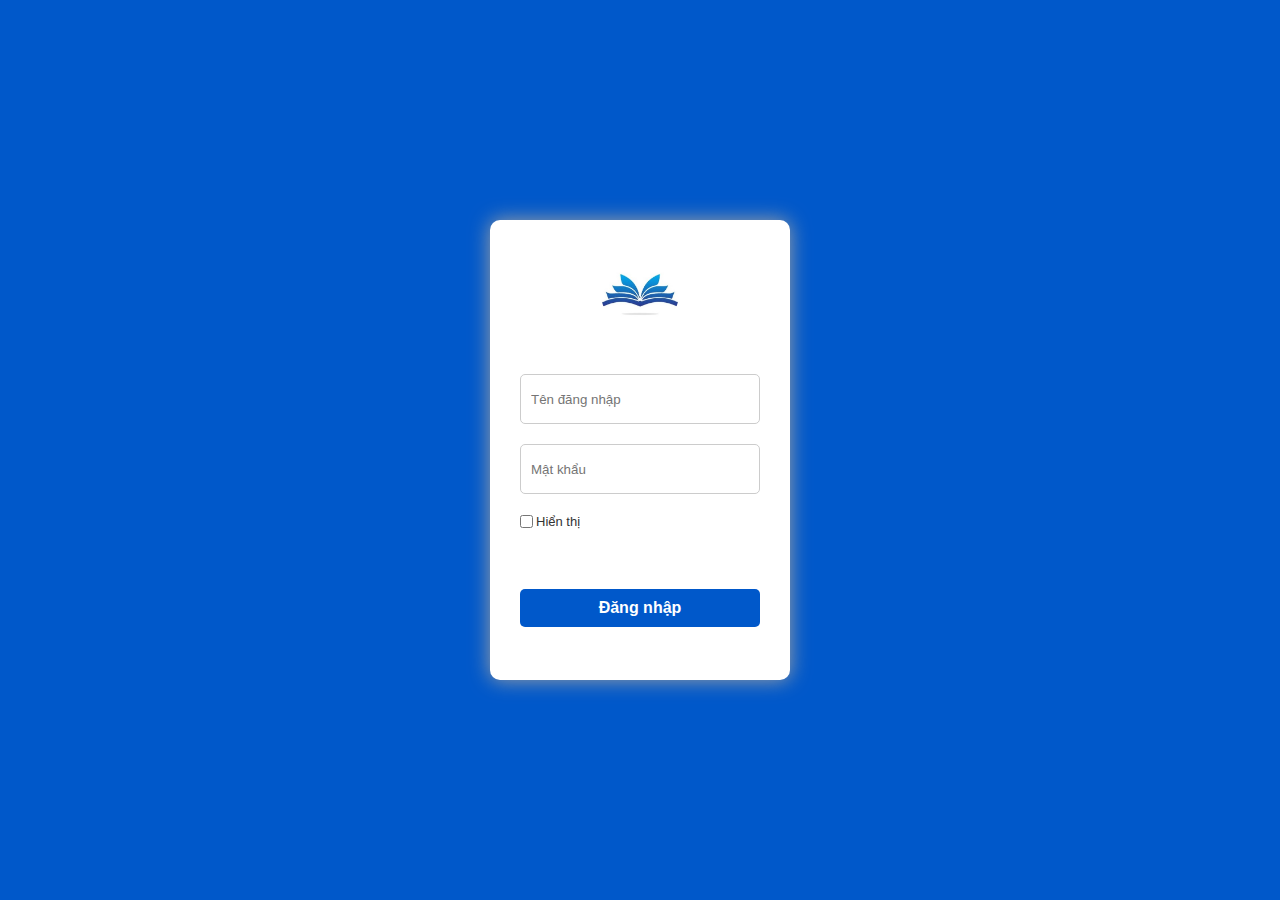
<file: index.html>
<!DOCTYPE html>
<html lang="en">
<head>
  <meta charset="UTF-8">
  <meta name="viewport" content="width=device-width, initial-scale=1.0">
  <title>Trang đăng nhập</title>
  <link rel="shortcut icon" href="../Images/logo.jpg" type="image/x-icon">
  <link rel="stylesheet" href="./Hoàng Phú Dũng(Trang Đăng Nhập)/Login.css">
</head>
<body>
  <div class="login-container">
    <div class="login-box">
      <div class="logo">
        <img src="../Images/logo.jpg" alt="My library">
      </div>
      <form id="loginForm" onsubmit="return submitLogin()">
        <input type="text" id="username" name="username" placeholder="Tên đăng nhập" required>
        <input type="password" id="password" name="password" placeholder="Mật khẩu" required>
        <div class="show-password">
          <input type="checkbox" name="show-pw" id="show-pw">
          <label for="show-pw">Hiển thị</label>
        </div>
        <button type="submit"><span>Đăng nhập</span></button>
      </form>
    </div>
  </div>
  <script src="./Hoàng Phú Dũng(Trang Đăng Nhập)/Login.js"></script>
</body>
</html>
</file>
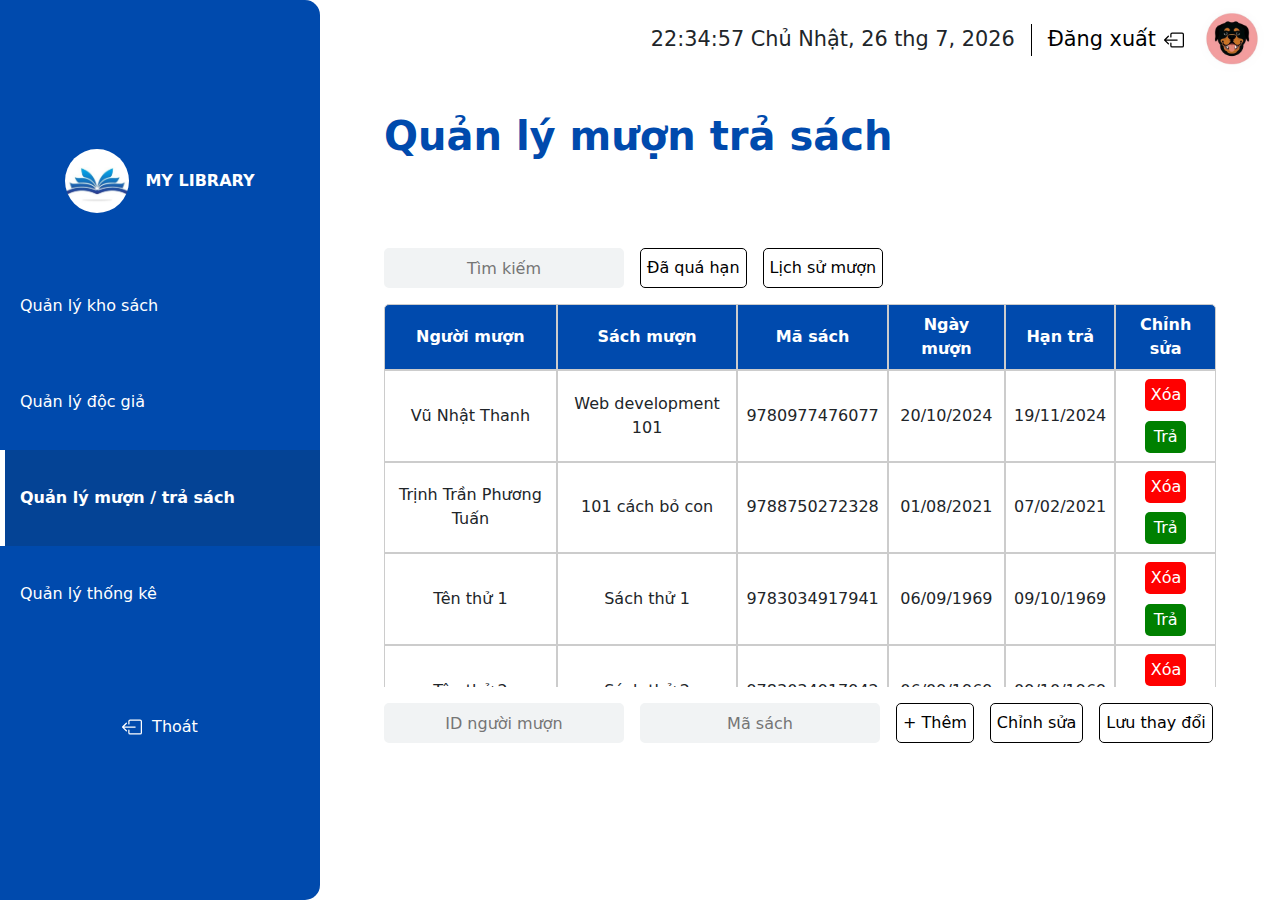
<file: Vũ Nhật Thanh(Quản lý mượn trả)/MuonTra.html>
<!DOCTYPE html>
<html lang="en">
<head>
    <meta charset="UTF-8">
    <meta name="viewport" content="width=device-width, initial-scale=1.0, maximum-scale=1.0, user-scalable=0">
    <meta http-equiv='cache-control' content='no-cache'>
    <meta http-equiv='expires' content='0'>
    <meta http-equiv='pragma' content='no-cache'>
    <link rel="stylesheet" href="./CSS/layout.css">
    <link rel="stylesheet" href="./CSS/muonsach.css">
    <link href="https://cdn.jsdelivr.net/npm/bootstrap@5.3.3/dist/css/bootstrap.min.css" rel="stylesheet" integrity="sha384-QWTKZyjpPEjISv5WaRU9OFeRpok6YctnYmDr5pNlyT2bRjXh0JMhjY6hW+ALEwIH" crossorigin="anonymous">
    <link rel='stylesheet' href='https://cdnjs.cloudflare.com/ajax/libs/font-awesome/5.11.2/css/all.min.css'>
    <title>Quản lý kho sách</title>
</head>
<body>  
    <div id="sidebar"> 
        <div class="logo">
            <img src="../Images/logo.jpg" alt="Library logo"/>
            <p>MY LIBRARY</p>
        </div>   
        <ul>
            <li><a href="../Đỗ Văn Đức(Quản lý kho sách)/KhoSach.html" class="quan-ly-kho-sach">Quản lý kho sách
            </a></li>
            <li><a href="../Phan Cao Huy(Quản lý độc giả)/DocGia.html" class="quan-ly-doc-gia">Quản lý độc giả
            </a></li>
            <li><a href="#" class="quan-ly-muon-tra" id="current-page">Quản lý mượn / trả sách
            </a></li>
            <li><a href="../Đỗ Văn Đức(Quản lí thống kê)/ThongKe.html" class="quan-ly-thong-ke">Quản lý thống kê
            </a></li>
        </ul>
        <div class="exit">
            <a href="">
                <i class="bi bi-box-arrow-left"></i>
                <svg xmlns="http://www.w3.org/2000/svg" width="20" height="20" fill="currentColor" class="bi bi-box-arrow-left" viewBox="0 0 16 16">
                    <path fill-rule="evenodd" d="M6 12.5a.5.5 0 0 0 .5.5h8a.5.5 0 0 0 .5-.5v-9a.5.5 0 0 0-.5-.5h-8a.5.5 0 0 0-.5.5v2a.5.5 0 0 1-1 0v-2A1.5 1.5 0 0 1 6.5 2h8A1.5 1.5 0 0 1 16 3.5v9a1.5 1.5 0 0 1-1.5 1.5h-8A1.5 1.5 0 0 1 5 12.5v-2a.5.5 0 0 1 1 0z"/>
                    <path fill-rule="evenodd" d="M.146 8.354a.5.5 0 0 1 0-.708l3-3a.5.5 0 1 1 .708.708L1.707 7.5H10.5a.5.5 0 0 1 0 1H1.707l2.147 2.146a.5.5 0 0 1-.708.708z"/>
                </svg>
                <p>Thoát</p>
            </a>
        </div>
    </div>  
    <main>       
        <div class="header">
            <button type="button" class="toggleButton" onclick="toggleMenu()">
                <i class="bi bi-list"></i>
                <svg xmlns="http://www.w3.org/2000/svg" width="30" height="30" fill="currentColor" class="bi bi-list" viewBox="0 0 16 16">
                    <path fill-rule="evenodd" d="M2.5 12a.5.5 0 0 1 .5-.5h10a.5.5 0 0 1 0 1H3a.5.5 0 0 1-.5-.5m0-4a.5.5 0 0 1 .5-.5h10a.5.5 0 0 1 0 1H3a.5.5 0 0 1-.5-.5m0-4a.5.5 0 0 1 .5-.5h10a.5.5 0 0 1 0 1H3a.5.5 0 0 1-.5-.5"/>
                </svg>
            </button>
            <div class="time">
                <p id="time"></p>
            </div>
            <div class="log-out">
                <a href="../index.html">Đăng xuất
                    <i class="bi bi-box-arrow-left"></i>
                    <svg xmlns="http://www.w3.org/2000/svg" width="20" height="20" fill="currentColor" class="bi bi-box-arrow-left" viewBox="0 0 16 16">
                        <path fill-rule="evenodd" d="M6 12.5a.5.5 0 0 0 .5.5h8a.5.5 0 0 0 .5-.5v-9a.5.5 0 0 0-.5-.5h-8a.5.5 0 0 0-.5.5v2a.5.5 0 0 1-1 0v-2A1.5 1.5 0 0 1 6.5 2h8A1.5 1.5 0 0 1 16 3.5v9a1.5 1.5 0 0 1-1.5 1.5h-8A1.5 1.5 0 0 1 5 12.5v-2a.5.5 0 0 1 1 0z"/>
                        <path fill-rule="evenodd" d="M.146 8.354a.5.5 0 0 1 0-.708l3-3a.5.5 0 1 1 .708.708L1.707 7.5H10.5a.5.5 0 0 1 0 1H1.707l2.147 2.146a.5.5 0 0 1-.708.708z"/>
                    </svg>   
                </a>
            </div>
            <img src="../Images/avatar.jpg" alt="Avatar">
        </div> 
        <div class="content">
            <h1>Quản lý mượn trả sách</h1>
            <div class="table-group">
                <div class="table-interactions">
                    <input type="text" id="searchBar" placeholder="Tìm kiếm">
                    <button class="toggleable-button">Đã quá hạn</button>
                    <button>Lịch sử mượn</button>
                </div>
                <div class="table-container">
                    <table>
                        <thead>
                            <tr>
                                <th>Người mượn</th>
                                <th>Sách mượn</th>
                                <th>Mã sách</th>
                                <th>Ngày mượn</th>
                                <th>Hạn trả</th>
                                <th>Chỉnh sửa</th>
                            </tr>
                        </thead>
                        <tbody id="bookTable">
                            <tr>
                                <td>Vũ Nhật Thanh</td>
                                <td>Web development 101</td>
                                <td>9780977476077</td>
                                <td>20/10/2024</td>
                                <td>19/11/2024</td>
                                <td class="edit-cell">
                                    <button class="delete-button">Xóa</button>
                                    <button class="return-button">Trả</button>
                                </td>                                
                            </tr>
                            <tr>
                                <td>Trịnh Trần Phương Tuấn</td>
                                <td>101 cách bỏ con</td>
                                <td>9788750272328</td>
                                <td>01/08/2021</td>
                                <td>07/02/2021</td>
                                <td class="edit-cell">
                                    <button class="delete-button">Xóa</button>
                                    <button class="return-button">Trả</button>
                                </td>   
                            </tr>
                            <tr>
                                <td>Tên thử 1</td>
                                <td>Sách thử 1</td>
                                <td>9783034917941</td>
                                <td>06/09/1969</td>
                                <td>09/10/1969</td>
                                <td class="edit-cell">
                                    <button class="delete-button">Xóa</button>
                                    <button class="return-button">Trả</button>
                                </td>   
                            </tr>
                            <tr>
                                <td>Tên thử 2</td>
                                <td>Sách thử 2</td>
                                <td>9783034917942</td>
                                <td>06/09/1969</td>
                                <td>09/10/1969</td>
                                <td class="edit-cell">
                                    <button class="delete-button">Xóa</button>
                                    <button class="return-button">Trả</button>
                                </td>   
                            </tr>
                            <tr>
                                <td>Tên thử 3</td>
                                <td>Sách thử 3</td>
                                <td>9783034917943</td>
                                <td>06/09/1969</td>
                                <td>09/10/1969</td>
                                <td class="edit-cell">
                                    <button class="delete-button">Xóa</button>
                                    <button class="return-button">Trả</button>
                                </td>   
                            </tr>
                            <tr>
                                <td>Tên thử 4</td>
                                <td>Sách thử 4</td>
                                <td>9783034917944</td>
                                <td>06/09/1969</td>
                                <td>09/10/1969</td>
                                <td class="edit-cell">
                                    <button class="delete-button">Xóa</button>
                                    <button class="return-button">Trả</button>
                                </td>   
                            </tr>
                            <tr>
                                <td>Tên thử 5</td>
                                <td>Sách thử 5</td>
                                <td>9783034917945</td>
                                <td>06/09/1969</td>
                                <td>09/10/1969</td>
                                <td class="edit-cell">
                                    <button class="delete-button">Xóa</button>
                                    <button class="return-button">Trả</button>
                                </td>   
                            </tr>
                            <tr>
                                <td>Tên thử 6</td>
                                <td>Sách thử 6</td>
                                <td>9783034917946</td>
                                <td>06/09/1969</td>
                                <td>09/10/1969</td>
                                <td class="edit-cell">
                                    <button class="delete-button">Xóa</button>
                                    <button class="return-button">Trả</button>
                                </td>   
                            </tr>
                            <tr>
                                <td>Tên thử 7</td>
                                <td>Sách thử 7</td>
                                <td>9783034917947</td>
                                <td>06/09/1969</td>
                                <td>09/10/1969</td>
                                <td class="edit-cell">
                                    <button class="delete-button">Xóa</button>
                                    <button class="return-button">Trả</button>
                                </td>   
                            </tr>
                        </tbody>
                    </table>
                </div>
                <div class="table-interactions">
                    <input type="text" placeholder="ID người mượn">
                    <input type="text" placeholder="Mã sách">
                    <button>+ Thêm</button>
                    <button id="edit-button" class="toggleable-button">Chỉnh sửa</button>
                    <button id="save-button">Lưu thay đổi</button>
                </div>
            </div>
        </div>
    </main>
    <div class="overlay">
    </div>
    <script src="./JavaScript/layout.js"></script>
    <script src="./JavaScript/muonsach.js"></script>
</body>
</html>
</file>
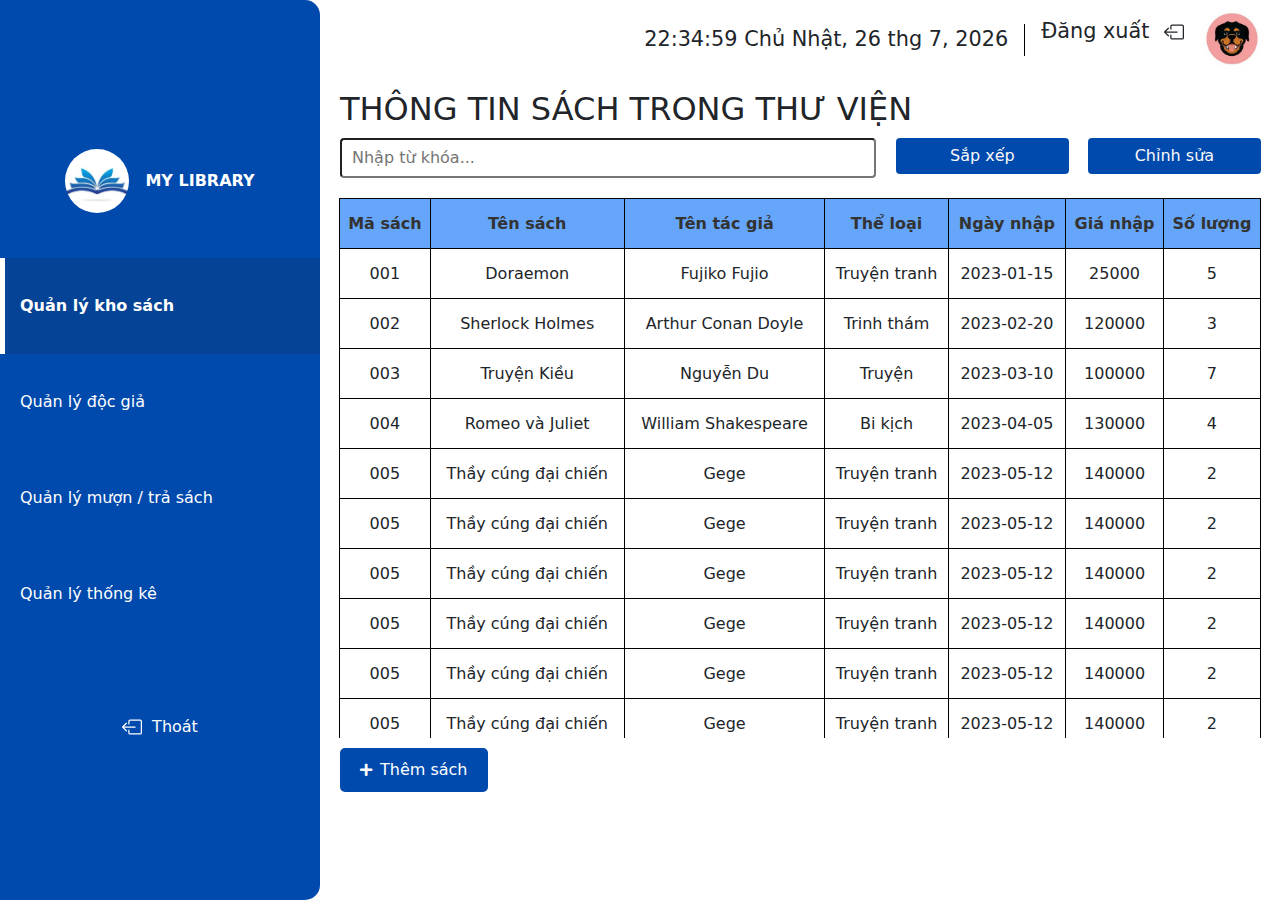
<file: Đỗ Văn Đức(Quản lý kho sách)/KhoSach.html>
<!DOCTYPE html>
<html lang="en">
    <head>
        <meta charset="UTF-8">
        <meta name="viewport" content="width=device-width, initial-scale=1.0">
        <link rel="stylesheet" href="./CSS/layout.css">
        <link rel="stylesheet" href="./CSS/search.css">
        <link rel="stylesheet" href="./CSS/sort.css">
        <link rel="stylesheet" href="./CSS/edit-mode.css">
        <link rel="stylesheet" href="./CSS/table.css">
        <link rel="stylesheet" href="./CSS/addbook.css">
        <link rel="stylesheet" href="./CSS/style.css">
        <link rel="shortcut icon" href="../Images/logo.jpg" type="image/x-icon">
        <link href="https://cdn.jsdelivr.net/npm/bootstrap@5.3.3/dist/css/bootstrap.min.css" rel="stylesheet" integrity="sha384-QWTKZyjpPEjISv5WaRU9OFeRpok6YctnYmDr5pNlyT2bRjXh0JMhjY6hW+ALEwIH" crossorigin="anonymous">
        <link rel='stylesheet' href='https://cdnjs.cloudflare.com/ajax/libs/font-awesome/5.11.2/css/all.min.css'>
        <title>Quản lý kho sách</title>
    </head>
<body>  
    <div id="sidebar"> 
        <div class="logo">
            <img src="../Images/logo.jpg" alt="Library logo"/>
            <p>MY LIBRARY</p>
        </div>   
        <ul>
            <li><a href="#" class="quan-ly-kho-sach" id="current-page">Quản lý kho sách
            </a></li>
            <li><a href="../Phan Cao Huy(Quản lý độc giả)/DocGia.html" class="quan-ly-doc-gia">Quản lý độc giả
            </a></li>
            <li><a href="../Vũ Nhật Thanh(Quản lý mượn trả)/MuonTra.html" class="quan-ly-muon-tra">Quản lý mượn / trả sách
            </a></li>
            <li><a href="../Đỗ Văn Đức(Quản lí thống kê)/ThongKe.html" class="quan-ly-thong-ke">Quản lý thống kê
            </a></li>
        </ul>
        <div class="exit">
            <a href="">
                <i class="bi bi-box-arrow-left"></i>
                <svg xmlns="http://www.w3.org/2000/svg" width="20" height="20" fill="currentColor" class="bi bi-box-arrow-left" viewBox="0 0 16 16">
                    <path fill-rule="evenodd" d="M6 12.5a.5.5 0 0 0 .5.5h8a.5.5 0 0 0 .5-.5v-9a.5.5 0 0 0-.5-.5h-8a.5.5 0 0 0-.5.5v2a.5.5 0 0 1-1 0v-2A1.5 1.5 0 0 1 6.5 2h8A1.5 1.5 0 0 1 16 3.5v9a1.5 1.5 0 0 1-1.5 1.5h-8A1.5 1.5 0 0 1 5 12.5v-2a.5.5 0 0 1 1 0z"/>
                    <path fill-rule="evenodd" d="M.146 8.354a.5.5 0 0 1 0-.708l3-3a.5.5 0 1 1 .708.708L1.707 7.5H10.5a.5.5 0 0 1 0 1H1.707l2.147 2.146a.5.5 0 0 1-.708.708z"/>
                </svg>
                <p>Thoát</p>
            </a>
        </div>
    </div> 
    <main>       
        <div class="header">
            <button type="button" class="toggleButton" onclick="toggleMenu()">
                <i class="bi bi-list"></i>
                <svg xmlns="http://www.w3.org/2000/svg" width="30" height="30" fill="currentColor" class="bi bi-list" viewBox="0 0 16 16">
                    <path fill-rule="evenodd" d="M2.5 12a.5.5 0 0 1 .5-.5h10a.5.5 0 0 1 0 1H3a.5.5 0 0 1-.5-.5m0-4a.5.5 0 0 1 .5-.5h10a.5.5 0 0 1 0 1H3a.5.5 0 0 1-.5-.5m0-4a.5.5 0 0 1 .5-.5h10a.5.5 0 0 1 0 1H3a.5.5 0 0 1-.5-.5"/>
                </svg>
            </button>
            <div class="time">
                <p id="time"></p>
            </div>
            <div class="log-out" id="log-out" onclick="Logout()">
                <p>Đăng xuất
                    <i class="bi bi-box-arrow-left"></i>
                    <svg xmlns="http://www.w3.org/2000/svg" width="20" height="20" fill="currentColor" class="bi bi-box-arrow-left" viewBox="0 0 16 16">
                        <path fill-rule="evenodd" d="M6 12.5a.5.5 0 0 0 .5.5h8a.5.5 0 0 0 .5-.5v-9a.5.5 0 0 0-.5-.5h-8a.5.5 0 0 0-.5.5v2a.5.5 0 0 1-1 0v-2A1.5 1.5 0 0 1 6.5 2h8A1.5 1.5 0 0 1 16 3.5v9a1.5 1.5 0 0 1-1.5 1.5h-8A1.5 1.5 0 0 1 5 12.5v-2a.5.5 0 0 1 1 0z"/>
                        <path fill-rule="evenodd" d="M.146 8.354a.5.5 0 0 1 0-.708l3-3a.5.5 0 1 1 .708.708L1.707 7.5H10.5a.5.5 0 0 1 0 1H1.707l2.147 2.146a.5.5 0 0 1-.708.708z"/>
                    </svg>
                </p>
            </div>
            <img src="../Images/avatar.jpg" alt="Avatar">
        </div> 
        <div class="content">
            <div class="heading">
                <h2>THÔNG TIN SÁCH TRONG THƯ VIỆN</h2>
            </div>
                <div class="funcContainer">
                    <div class="search-bar">
                        <input class="cols-12 search-input" id="searchBar" type="text" placeholder="Nhập từ khóa...">
                    </div>
                    <div class="sort-bar">
                        <button class="cols-12 sort-btn">Sắp xếp</button>
                        <div class=" cols-12 sort-bar-content">
                            <ul class="">
                                <li class="">
                                    <button class="button1">Theo số lượng giảm dần</button>
                                </li>
                                <li class="">
                                    <button class="button2">Theo số lượng giảm dần</button>
                                </li>
                                <li class="">
                                    <button class="button3">Theo tên sách (A-Z)</button>
                                </li>
                                <li class="">
                                    <button class="button4">Theo tên sách (Z-A)</button>
                                </li>
                            </ul>
                        </div>
                    </div>
                    <div class="edit-bar">
                        <button id="editModeBtn" class="editMode-btn">Chỉnh sửa</button>
                    </div>
                </div>
                <div class="table-container">
                    <table class="bookTable">
                        <thead>
                            <tr>
                                <th class="cols-title delete-column">Chỉnh sửa</th>
                                <th class="cols-title">Mã sách</th>
                                <th class="cols-title">Tên sách</th>
                                <th class="cols-title">Tên tác giả</th>
                                <th class="cols-title">Thể loại</th>
                                <th class="cols-title">Ngày nhập</th>
                                <th class="cols-title">Giá nhập</th>
                                <th class="cols-title">Số lượng</th> 
                            </tr>
                        </thead>
                        <tbody></tbody>
                    </table>
                </div>
                <div>  
                    <button id="toggleInputBtn" class="toggle-input-btn">
                        <i class="fas fa-plus"></i>Thêm sách
                    </button>
                </div>
                <div class="cols-1 input-group" style="display: none;">
                    <div class="heading">
                        <h2>THÊM SÁCH</h2>
                    </div>
                    <form class="input-group-child" id="addBookForm" novalidate>
                        <input class="cols-10" type="text" id="bookId" name="bookId" placeholder="Mã" 
                               pattern="^[A-Za-z0-9]{3,10}$" required
                               maxlength="10" 
                               oninput="this.value = this.value.replace(/[^A-Za-z0-9]/g, '').slice(0, 10)">
                        <div class="error-message" id="bookIdError"></div>
                    
                        <input class="cols-10" type="text" id="bookName" name="bookName" placeholder="Tên sách"
                               minlength="2" maxlength="100" required
                               oninput="this.value = this.value.slice(0, 100)">
                        <div class="error-message" id="bookNameError"></div>
                    
                        <input class="cols-10" type="text" id="author" name="author" placeholder="Tác giả"
                               minlength="2" maxlength="50" required
                               oninput="this.value = this.value.replace(/[^A-Za-zÀ-ỹ\s]/g, '').slice(0, 50)">
                        <div class="error-message" id="authorError"></div>
                    
                        <input class="cols-10" type="text" id="genre" name="genre" placeholder="Thể loại"
                               required maxlength="30"
                               oninput="this.value = this.value.replace(/[^A-Za-zÀ-ỹ\s]/g, '').slice(0, 30)">
                        <div class="error-message" id="genreError"></div>
                    
                        <input class="cols-10" type="date" id="dateAdded" name="dateAdded" required>
                        <div class="error-message" id="dateError"></div>
                    
                        <input class="cols-10" type="number" id="price" name="price" placeholder="Giá nhập"
                               min="0" max="999999999" step="1000" required
                               oninput="this.value = this.value.slice(0, 9)">
                        <div class="error-message" id="priceError"></div>
                    
                        <input class="cols-10" type="number" id="quantity" name="quantity" placeholder="SL"
                               min="1" max="1000" required
                               oninput="this.value = this.value.slice(0, 4)">
                        <div class="error-message" id="quantityError"></div>
                    
                        <button type="submit" class="cols-3 submit-btn">Thêm sách</button>
                    </form>
                </div>
            </div>        
        </div>
    </main>
    <div class="overlay">
    </div>
    <script src="./JavaScript/function.js"></script>
    <script src="./JavaScript/index.js"></script>
</body>
</html>
</file>
<file: Hoàng Phú Dũng(Trang Đăng Nhập)/Login.css>
* {
    box-sizing: border-box;
}
body {
    background-color: #0058ca;
    margin: 0;
    font-family: Arial, sans-serif;
}
.logo img {
    width: 80px;
    height: 80px;
    margin-bottom: 40px;
    border-radius: 50%;
}
.login-container {
    display: flex;
    justify-content: center;
    align-items: center;
    height: 100vh;
}
.login-box {
    margin: 135px 0;
    background-color: #fff;
    padding: 30px;
    border-radius: 10px;
    box-shadow: 0 0 20px #a2a2a2;
    text-align: center;
    width: 300px;
    height: 460px;
}
.login-box input[type="text"], .login-box input[type="password"] {
    width: 100%;
    padding: 10px;
    margin-bottom: 20px;
    border-radius: 5px;
    border: 1px solid #ccc;
    height: 50px;
}
.login-box button {
    position: relative;
    width: 100%;
    padding: 10px;
    margin-top: 60px;
    background-color: #0058ca;
    color: #ffff;
    border: none;
    border-radius: 5px;
    font-size: 16px;
    cursor: pointer;
    z-index: 9999;
    overflow: hidden;
}
.login-box button span {
    position: relative;
    z-index: 2;
    font-weight: bold;
}
.show-password {
    display: flex;
    align-items: center;
}
input[type = "checkbox"] {
    margin: 0;
}
.show-password label{
    color: #333;
    font-size: 13px;
    margin-left: 3px;
}
</file>
<file: Vũ Nhật Thanh(Quản lý mượn trả)/CSS/layout.css>
* {
    transition: all 0.3s ease;
}

body {
    font-family: Arial, sans-serif; 
    margin: 0;
    user-select: none;
    overflow: hidden;
}

::-webkit-scrollbar {
    width: 10px; 
    height: 10px; 
}

::-webkit-scrollbar-track {
    background: #f1f1f1; 
    border-radius: 6px; 
}
  
::-webkit-scrollbar-thumb {
    background: gray;
    border-radius: 6px; 
    border: 2px solid #f1f1f1; 
}

a {
    text-decoration: none !important;
}

#sidebar.hidden {
    transform: translateX(-100%);
}

#sidebar {
    width: 20rem;
    height: 100vh;
    background-color: #004AAD;
    display: flex;
    flex-direction: column;
    justify-content: center;
    border-radius: 0 15px 15px 0;
    float: left;
    z-index: 9998;
    transform: translateX(0);
    gap: 5%;
}

#sidebar .logo {  
    display: flex;
    justify-content: center;
    align-items: center;
    gap: 1rem;
}

#sidebar .logo p {
    font-weight: bold;
    color: #ffff;
    margin: 0;
}

#sidebar ul {
    list-style-type: none;
    padding: 0;
}

#sidebar ul li {
    line-height: 6rem;
    position: relative;
    transition: background-color 0.3s ease, font-weight 0s;
}

#sidebar ul li a {
    color: #ffff;
    display: flex;
    align-items: center;
    height: 100%;
    padding-left: 20px;
}

#sidebar ul li:hover, 
#current-page {
    background-color: #044395;
    font-weight: bold;
}

#current-page::before {
    content: '';
    background-color: #ffff;
    width: 5px;
    height: 100%; 
    left: 0;
    position: absolute; 
}

.exit a {
    color: #ffff;
    display: flex;
    align-items: center;
    justify-content: center;
    position: relative;
    line-height: 3rem;
    width: 50%;
    left: 25%;
    border-radius: 10px;
}

.exit a:hover {
    background-color: #044395;
}

.exit a p {
    margin: 0;
    padding-left: 10px;
}

.header {
    padding: 0.5rem 1rem;
    display: flex;
    align-items: center;
    justify-content: flex-end;
    font-size: 1.3rem;
    gap: 1rem;
    border-radius: 0 0 10px 10px;
}

.toggleButton {
    background-color: hsla(214, 95%, 30%, 0.4);
    border: none;
    color: #ffff;
    width: 48px;
    height: 48px;
    margin-left: 1rem;
    display: none;
    align-items: center;
    justify-content: center;
    border-radius: 10px;
    z-index: 9999;
}

.toggleButton:hover {
    background-color: #044395;
}

.header .time p {
    margin: 0;
    padding-right: 1rem;
    border-right: 1px solid #000000;
}

.header img,
.logo img {
    width: 64px;
    height: 64px;
    border-radius: 50%;
}

.log-out:hover {
    background-color: #e1e1e1;
    border-radius: 5px;
}

.log-out a {
    display: flex;
    align-items: center;  
    justify-content: center;
    color: #000000;
}

.log-out i {
    padding-left: 0.5rem;
}

main {
    height: 100vh;
    overflow-y: auto;
}

.overlay {
    position: fixed;
    top: 0;
    left: 0;
    width: 150%;
    height: 150%;
    background-color: rgba(0, 0, 0, 0.5);
    display: none;
    z-index: 9997;
}

.overlay.active {
    display: block;
}

/* both phone and tablet */

@media only screen and (max-width: 1180px) {
    body > ::-webkit-scrollbar {
        width: 0px;
    }

    #sidebar {
        position: fixed;
    }

    .time {
        display: none;
    }

    .header {
        background-color: #004AAD;
    }
    
    .log-out a {
        color: #ffff;
    }

    .log-out:hover {
        background-color: #033b8491;
        border-radius: 10px;
    }

    .toggleButton {
        display: flex;
        position: fixed;
        left: 5px;
    }

}


/* specific */

/* tablet */
@media only screen and (min-width: 480px) and (max-width: 768px) {
    #sidebar {
        width: 50%;
    }
}

/* big tablet */
@media only screen and (max-width: 1180px) and (min-width: 769px) {
    #sidebar {
        width: 40%;
    }
}
</file>
<file: Vũ Nhật Thanh(Quản lý mượn trả)/CSS/muonsach.css>
.content {
    display: flex;
    margin: 0 4rem;
    flex-direction: column;
    padding: 2rem 0;
    gap: 5rem;
}

.content h1 {
    color: #004AAD;
    font-weight: bold;
    font-size: 2.5rem;
}

.table-group {
    display: flex;
    flex-direction: column;
    gap: 1rem;
    max-height: 55vh;
    justify-content: center;
}

.table-group tr, 
.table-group td, 
.table-group th {
    text-align: center;
    border: 1px solid #ccc; 
    padding: 0.5rem;
}

.table-interactions {
    display: flex;
    gap: 1rem;
    flex-wrap: wrap;
}

.table-interactions button {
    display: flex;
    align-items: center;
    justify-content: center;
    border: 1px solid black;
    background: none;
    cursor: pointer;
}

.table-interactions button, input {
    height: 2.5rem;
    border-radius: 5px;
}

.table-interactions button:active {
    transition: all ease 0.2s;
    color: white;
    background-color: #e1e1e1;
}

.table-group input {
    min-width: 15rem;
    outline: none;
    border: none;
    background-color: #f1f3f4;
    border: #f1f3f4 2px solid;
    text-align: center;
}

.table-group input:focus {
    border: #c3c3c3 2px solid;
}

.table-group table {
    border-collapse: separate;
    border-spacing: 0;
    user-select: contain;
}

.table-group table tr td:first-child,
.table-group table tr th:first-child {
    border-left: 1px solid #ccc;
}

table tr th {
    border-top: 1px solid #ccc;
}

table tr:first-child th:first-child {
    border-top-left-radius: 5px;
}

table tr:first-child th:last-child {
    border-top-right-radius: 5px;
}

table tr:last-child td:first-child {
    border-bottom-left-radius: 5px;
}

table tr:last-child td:last-child {
    border-bottom-right-radius: 5px;
}

.table-group th {
    background-color: #004aad;
    color: white;
    position: sticky;
    top: 0;
}

.table-group .table-container {
    overflow-y: scroll;
    max-height: 30rem;
}

.table-group table {
    width: 100%;
    user-select: text;
}

#bookTable tr:hover {
    background-color: #e1e1e1;
}

.delete-button {
    background-color: red;
    color: white;
    border: none;
}

.return-button {
    background-color: green;
    color: white;
    border: none;
}

.edit-cell {
    display: flex;
    flex-direction: row;
    justify-content: center;
    gap: 0.6rem;
    flex-wrap: wrap;
}

.edit-cell button {
    border-radius: 5px;
    height: 2rem;
    width: 2.6rem;
}

.edit-cell button:active {
    background-color: white;
}

.edit-cell, #edit-header {
    user-select: none;
}

.toggleable-button.active {
    background-color: #004AAD;
    border-color: #004AAD;
    color: white;
}

@media only screen and (max-width: 1180px) {
    .table-group {
        max-height: none;
    }

    .content h1 {
        text-align: center;
    }
    
    .content {
        margin: 0 1rem;
    }
}

@media only screen and (max-width: 624px) {
    .table-interactions {
        display: flex;
        flex-direction: column;
    }
}

@media only screen and (max-width: 542px) {
    .content h1 {
        font-size: 2rem;
    }
}

@media(hover: hover) and (pointer: fine) {
    .table-interactions button:hover {
        background-color: #e1e1e1;
    }

    .delete-button:hover {
        background-color: darkred;
    }

    .return-button:hover {
        background-color: darkgreen;
    }

    .toggleable-button.active:hover {
        background-color: #004AAD;
        border-color: #004AAD;
    }
}
</file>
<file: Đỗ Văn Đức(Quản lý kho sách)/CSS/layout.css>
* {
    transition: all 0.3s ease;
}

body {
    font-family: Arial, sans-serif; 
    margin: 0;
    user-select: none;
    overflow: hidden;
}

::-webkit-scrollbar {
    width: 10px; 
    height: 10px; 
}

::-webkit-scrollbar-track {
    background: #f1f1f1; 
    border-radius: 6px; 
}
  
::-webkit-scrollbar-thumb {
    background: gray;
    border-radius: 6px; 
    border: 2px solid #f1f1f1; 
}

a {
    text-decoration: none !important;
}

#sidebar.hidden {
    transform: translateX(-100%);
}

#sidebar {
    width: 20rem;
    height: 100vh;
    background-color: #004AAD;
    display: flex;
    flex-direction: column;
    justify-content: center;
    border-radius: 0 15px 15px 0;
    float: left;
    z-index: 9998;
    transform: translateX(0);
    gap: 5%;
}

#sidebar .logo {  
    display: flex;
    justify-content: center;
    align-items: center;
    gap: 1rem;
}

#sidebar .logo p {
    font-weight: bold;
    color: #ffff;
    margin: 0;
}

#sidebar ul {
    list-style-type: none;
    padding: 0;
}

#sidebar ul li {
    line-height: 6rem;
    position: relative;
    transition: background-color 0.3s ease, font-weight 0s;
}

#sidebar ul li a {
    color: #ffff;
    display: flex;
    align-items: center;
    height: 100%;
    padding-left: 20px;
}

#sidebar ul li:hover, 
#current-page {
    background-color: #044395;
    font-weight: bold;
}

#current-page::before {
    content: '';
    background-color: #ffff;
    width: 5px;
    height: 100%; 
    left: 0;
    position: absolute; 
}

.exit a {
    color: #ffff;
    display: flex;
    align-items: center;
    justify-content: center;
    position: relative;
    line-height: 3rem;
    width: 50%;
    left: 25%;
    border-radius: 10px;
}

.exit a:hover {
    background-color: #044395;
}

.exit a p {
    margin: 0;
    padding-left: 10px;
}

.header {
    padding: 0.5rem 1rem;
    display: flex;
    align-items: center;
    justify-content: flex-end;
    font-size: 1.3rem;
    gap: 1rem;
    border-radius: 0 0 10px 10px;
}

.toggleButton {
    background-color: hsla(214, 95%, 30%, 0.4);
    border: none;
    color: #ffff;
    width: 48px;
    height: 48px;
    margin-left: 1rem;
    display: none;
    align-items: center;
    justify-content: center;
    border-radius: 10px;
    z-index: 9999;
}

.toggleButton:hover {
    background-color: #044395;
}

.header .time p {
    margin: 0;
    padding-right: 1rem;
    border-right: 1px solid #000000;
}

.header img,
.logo img {
    width: 64px;
    height: 64px;
    border-radius: 50%;
}

.log-out:hover {
    background-color: #e1e1e1;
    border-radius: 5px;
}

.log-out a {
    display: flex;
    align-items: center;  
    justify-content: center;
    color: #000000;
}

.log-out i {
    padding-left: 0.5rem;
}

main {
    height: 100vh;
    overflow-y: auto;
}

.overlay {
    position: fixed;
    top: 0;
    left: 0;
    width: 150%;
    height: 150%;
    background-color: rgba(0, 0, 0, 0.5);
    display: none;
    z-index: 9997;
}

.overlay.active {
    display: block;
}

/* both phone and tablet */

@media only screen and (max-width: 1180px) {
    body > ::-webkit-scrollbar {
        width: 0px;
    }

    #sidebar {
        position: fixed;
    }

    .time {
        display: none;
    }

    .header {
        background-color: #004AAD;
    }
    
    .log-out a {
        color: #ffff;
    }

    .log-out:hover {
        background-color: #033b8491;
        border-radius: 10px;
    }

    .toggleButton {
        display: flex;
        position: fixed;
        left: 5px;
    }

}


/* specific */

/* tablet */
@media only screen and (min-width: 480px) and (max-width: 768px) {
    #sidebar {
        width: 50%;
    }
}

/* big tablet */
@media only screen and (max-width: 1180px) and (min-width: 769px) {
    #sidebar {
        width: 40%;
    }
}
</file>
<file: Đỗ Văn Đức(Quản lý kho sách)/CSS/search.css>
.search-bar {
    display: flex;
    align-items: center;
    position: relative;
    width: 50%;
}
.search-bar .search-input {
    width: 100%;
    font-size: 16px;
    padding:6px 10px;
    text-align: left;
    border-radius: 4px;
    margin: 0 20px;
}
</file>
<file: Đỗ Văn Đức(Quản lý kho sách)/CSS/sort.css>
.sort-btn {
    padding:6px 10px;
    text-align: center;
    border-radius: 4px;
    border: none;
    background-color:#004AAD ;
    color: #f8f8f8;
    width: 90%;
}
.sort-bar{
    width: 10%;
    z-index: 99;
}
.sort-bar-content {
    display: none;
    z-index: 1;
    width: 90%;
    position: absolute;
}
.sort-bar-content li {
    text-decoration: none;
    display: block;
    margin: 0;
}
.sort-bar-content button {
    width: 100%;
    border: 1px solid black;
    margin: 0;
    height: 60px100px;
}
.sort-bar-content ul {
    position: relative;
    width: 20%;
    padding: 0;
    border-radius: 5px;
    margin: 0;
    background-color: whitesmoke;
   
}
.sort-bar-content button:hover {
    background-color: #007bff;
}
.sort-bar:hover .sort-bar-content {
    display: block;
}
</file>
<file: Đỗ Văn Đức(Quản lý kho sách)/CSS/edit-mode.css>
.editMode-btn{
    padding:6px 10px;
    text-align: center;
    border-radius: 4px;
    border: none;
    background-color:#004AAD ;
    color: #f8f8f8;
    width: 90%;
}
.editMode-btn:hover{
    background-color:#0056b3 ;
}
.delete-btn {
    background-color: #ff4d4d;
    color: white;
    border: none;
    padding: 5px 10px;
    cursor: pointer;
}
.edit-btn {
    background-color:rgb(94, 210, 94);
    color: white;
    border: none;
    padding: 5px 10px;
    cursor: pointer;
}
.edit-bar{
    width: 10%;
}
</file>
<file: Đỗ Văn Đức(Quản lý kho sách)/CSS/table.css>
.table-container{
    display: flex;
    margin: 0 auto;
    overflow: scroll;
    position: relative;
    width: 96%;
    height: 60vh;
}
table {
    border-collapse: collapse;
    width: 100%;
}
th{
    background-color: #65a6fa;
    height: 50px;
    top: -1px;
    border: 1px solid black;
    color: #333333;
    position: sticky;
}
.cols-title{
    height: 50px;
    border: 1px solid black;
    text-align: center;
}
.cols-value{
    border: 1px solid black;
    margin: 0;
    height: 50px;
    text-align: center;
}
.delete-column{
    display: none;
    width: 108px;
}
</file>
<file: Đỗ Văn Đức(Quản lý kho sách)/CSS/addbook.css>
.toggle-input-btn {
    background-color: #004AAD;
    color: white;
    border: none;
    padding: 10px 20px;
    margin: 10px 20px;
    border-radius: 5px;
    cursor: pointer;
    display: flex;
    align-items: center;
    gap: 8px;
    transition: background-color 0.3s ease;
}

.toggle-input-btn:hover {
    background-color: #1e77d5;
}

.fa-plus {
    font-size: 14px;
}
.input-group {
    width: 50% !important;
    height: 500px;
    display: none;
    position: fixed !important;
    border: 1px solid black;
    bottom:90px;
    right: 100px;
    background-color: #f8f8f8;
    z-index: 100;
    padding: 0 20px;
}
.input-groupchild{
    display: block!important;
    width: 100%;
    height: 100%;
    position: absolute;
}
form{
    height: 500px;
}
form input{
    width: 100%;
    height: 40px;
    margin: 5px;
    padding-left: 10px;
}
.input-groupchild input{
    width: 100%;
    padding: 0px;
    width: 10%;
    margin-right: 1px;
    border: 1px solid #ccc;
    border-radius: 4px;
    text-align: center;
}
.submit-btn {
    width: 100%;
    height: 30px;
    text-align: center;
    background-color: #004AAD;
    color: white;
    border: none;
    left: 0;
    top: 430px;
    border-radius: 4px;
    font-size: 16px;
    cursor: pointer;
    position: absolute;
}
.submit-btn:hover {
    background-color: #1e77d5;
}
.input-group h2{
    margin: 0;
}
</file>
<file: Đỗ Văn Đức(Quản lý kho sách)/CSS/style.css>
.funcContainer{
    display: flex;
    flex-wrap: wrap;
    justify-content: center;
    margin-bottom: 20px;
}
.heading{
    margin: 10px 20px;
}
.funcContainer div{
    flex-grow: 2;
}
</file>
